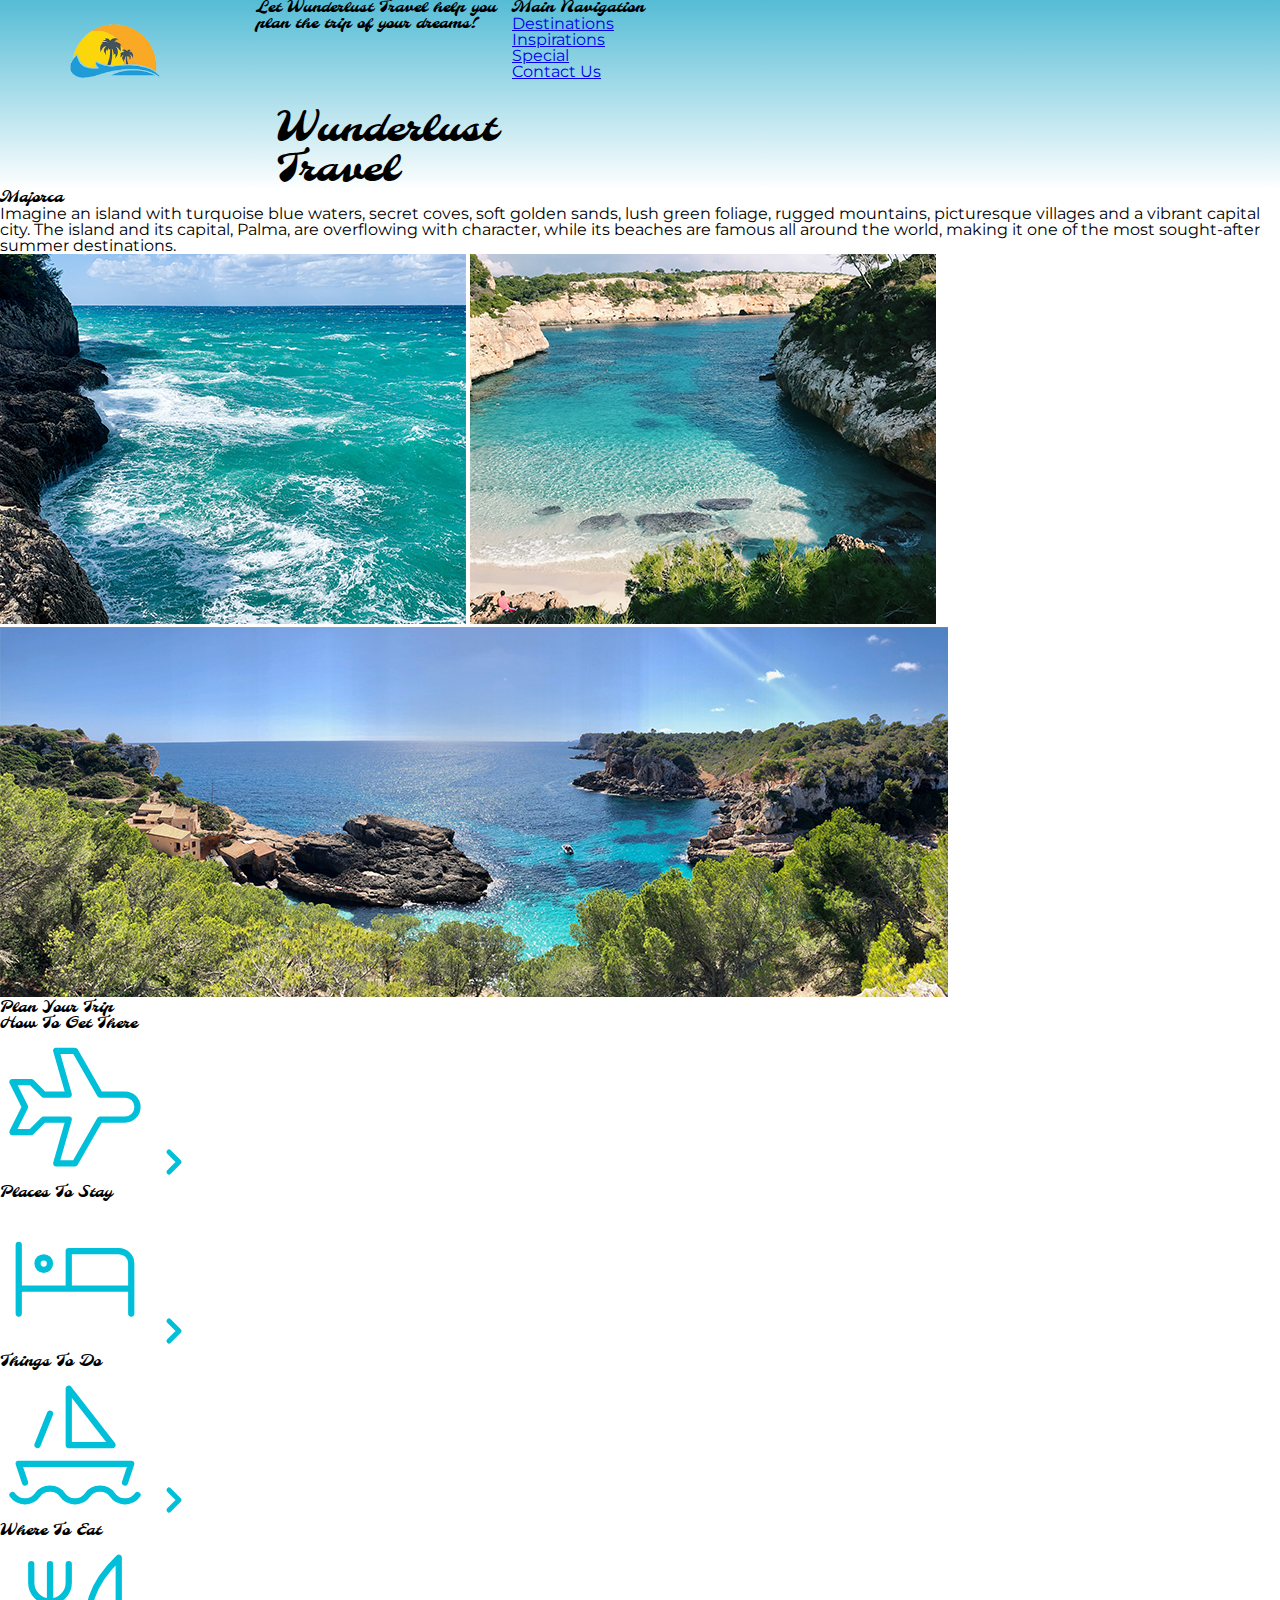
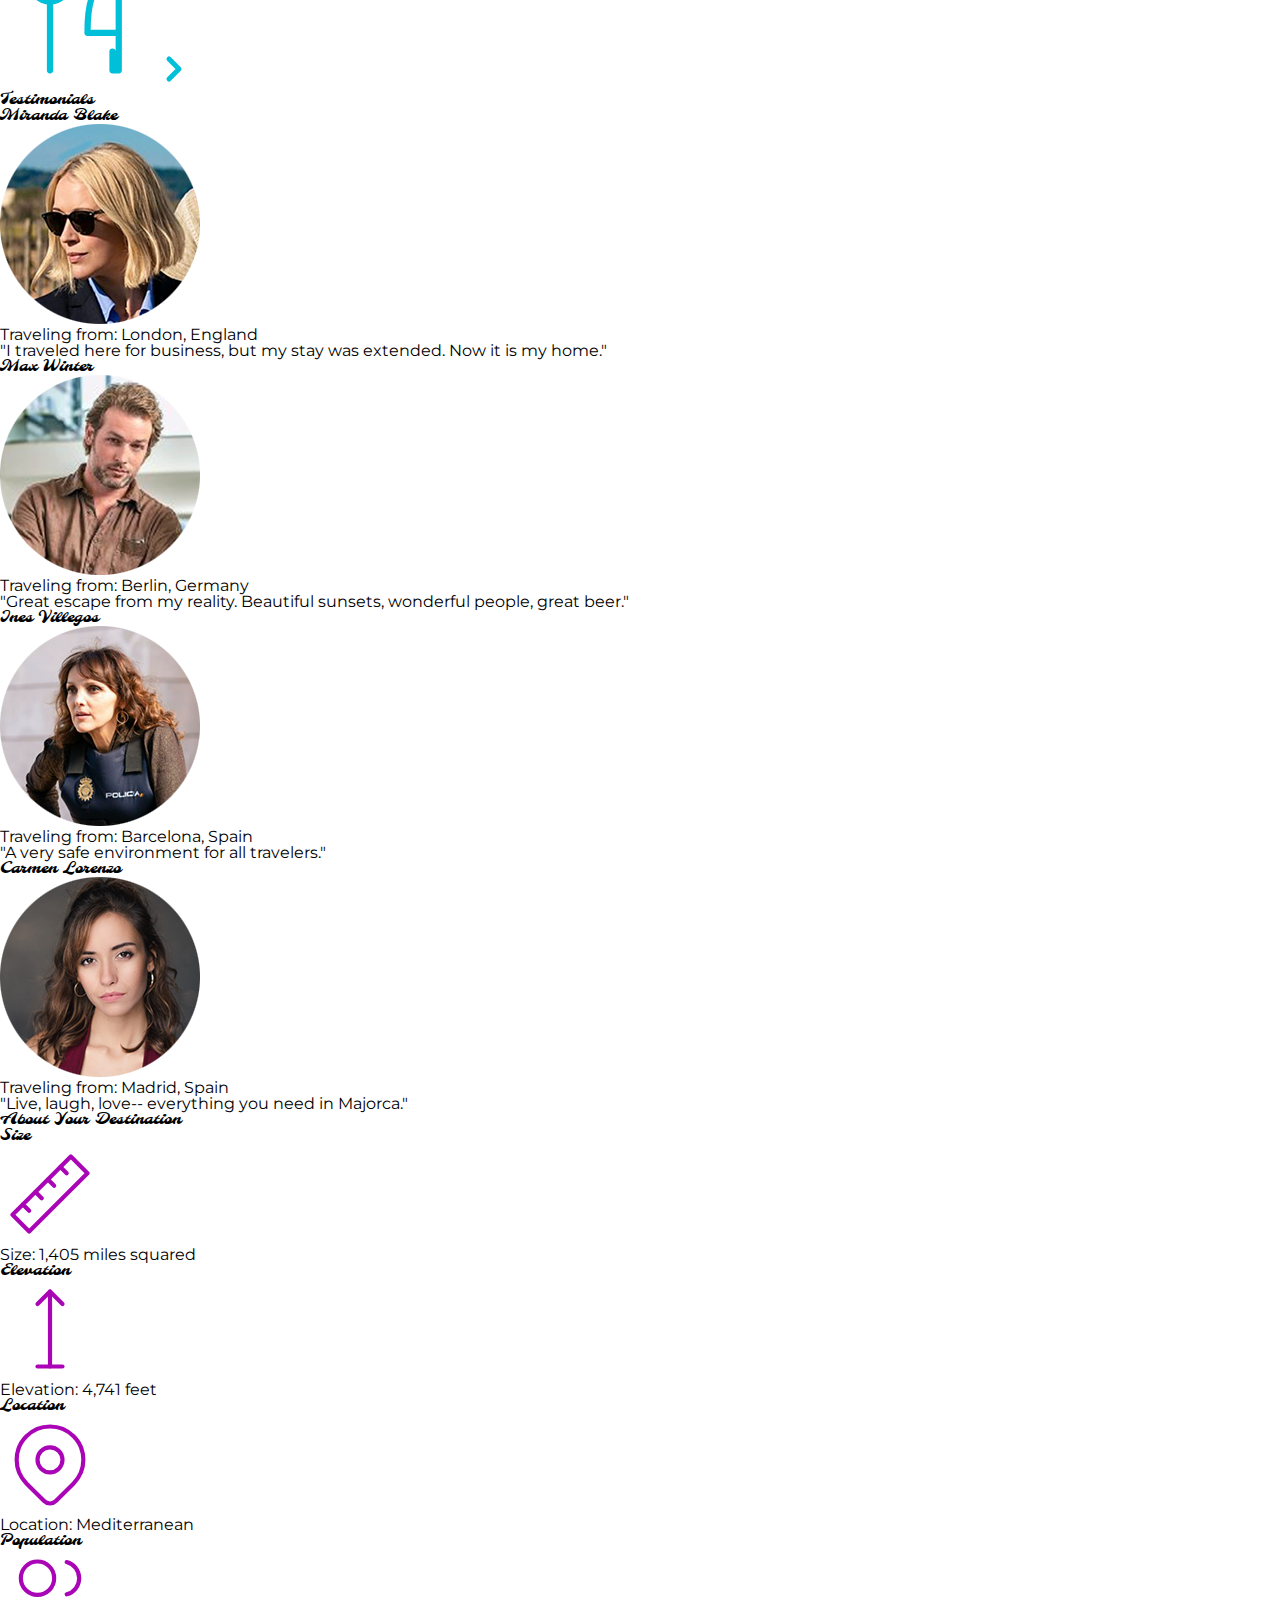
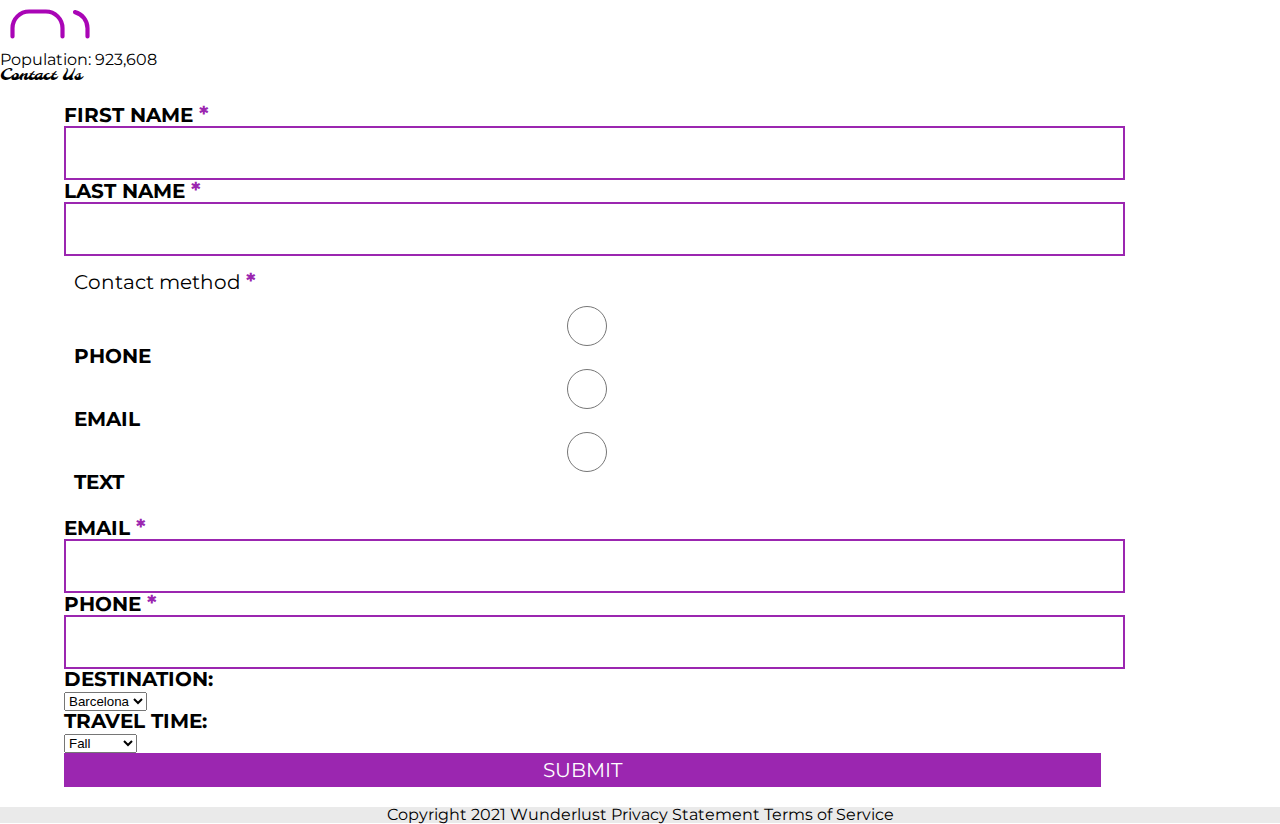
<file: index.html>
<!DOCTYPE html>
<html class="no-js" lang="en">
  <head>
    <meta charset="utf-8" />
    <title>Assignment 2</title>
    <link rel="stylesheet" href="styles.css" />
  </head>
  <body>
    <header>
        <h1>Wunderlust Travel</h1> 
        <img src="images/logo.png" alt="logo of Wunderlust Travel">
        <h2>Let Wunderlust Travel help you plan the trip of your dreams!</h2>
        <nav>
            <h2>Main Navigation</h2>
            <ul>
                <li><a href="#">Destinations</a></li>
                <li><a href="#">Inspirations</a></li>
                <li><a href="#">Special</a></li>
                <li><a href="#">Contact Us</a></li>
            </ul>
        </nav>
    </header>
    <main>
        <section >
            <h2>Majorca</h2>
            <p>Imagine an island with turquoise blue waters, secret coves, soft golden sands, lush green foliage, rugged mountains, picturesque villages and a vibrant capital city. The island and its capital, Palma, are overflowing with character, while its beaches are famous all around the world, making it one of the most sought-after summer destinations.</p>
            <img src="images/majorca-waves.png" alt="beach waves">
            <img src="images/majorca-beach.png" alt="beach">
            <img src="images/majorca-cove.png" alt="beach cove">
        </section>
        <section>
            <h2>Plan Your Trip</h2>
            <div>
            <h3>How To Get There</h3>
            <svg xmlns="http://www.w3.org/2000/svg" class="icon icon-tabler icon-tabler-plane" width="150" height="150" viewBox="0 0 24 24" stroke-width="1" stroke="#00bfd8" fill="none" stroke-linecap="round" stroke-linejoin="round">
                <path stroke="none" d="M0 0h24v24H0z" fill="none"/>
                <path d="M16 10h4a2 2 0 0 1 0 4h-4l-4 7h-3l2 -7h-4l-2 2h-3l2 -4l-2 -4h3l2 2h4l-2 -7h3z" />
              </svg>
              <a href="#" title="Search for Flight"> 
                <svg xmlns="http://www.w3.org/2000/svg" class="icon icon-tabler icon-tabler-chevron-right" width="40" height="40" viewBox="0 0 24 24" stroke-width="3" stroke="#00bfd8" fill="none" stroke-linecap="round" stroke-linejoin="round">
                <path stroke="none" d="M0 0h24v24H0z" fill="none"/>
                <polyline points="9 6 15 12 9 18" />
              </svg>
               </a>
            </div>
            <div>
               <h3>Places To Stay</h3> 
               <svg xmlns="http://www.w3.org/2000/svg" class="icon icon-tabler icon-tabler-bed" width="150" height="150" viewBox="0 0 24 24" stroke-width="1" stroke="#00bfd8" fill="none" stroke-linecap="round" stroke-linejoin="round">
                <path stroke="none" d="M0 0h24v24H0z" fill="none"/>
                <path d="M3 7v11m0 -4h18m0 4v-8a2 2 0 0 0 -2 -2h-8v6" />
                <circle cx="7" cy="10" r="1" />
              </svg>
              <a href="#" title="Search for Hotels">
                <svg xmlns="http://www.w3.org/2000/svg" class="icon icon-tabler icon-tabler-chevron-right" width="40" height="40" viewBox="0 0 24 24" stroke-width="3" stroke="#00bfd8" fill="none" stroke-linecap="round" stroke-linejoin="round">
                    <path stroke="none" d="M0 0h24v24H0z" fill="none"/>
                    <polyline points="9 6 15 12 9 18" />
                  </svg>                  
              </a>              
            </div>
            <div>
                <h3>Things To Do</h3>
                <svg xmlns="http://www.w3.org/2000/svg" class="icon icon-tabler icon-tabler-sailboat" width="150" height="150" viewBox="0 0 24 24" stroke-width="1" stroke="#00bfd8" fill="none" stroke-linecap="round" stroke-linejoin="round">
                    <path stroke="none" d="M0 0h24v24H0z" fill="none"/>
                    <path d="M2 20a2.4 2.4 0 0 0 2 1a2.4 2.4 0 0 0 2 -1a2.4 2.4 0 0 1 2 -1a2.4 2.4 0 0 1 2 1a2.4 2.4 0 0 0 2 1a2.4 2.4 0 0 0 2 -1a2.4 2.4 0 0 1 2 -1a2.4 2.4 0 0 1 2 1a2.4 2.4 0 0 0 2 1a2.4 2.4 0 0 0 2 -1" />
                    <path d="M4 18l-1 -3h18l-1 3" />
                    <path d="M11 12h7l-7 -9v9" />
                    <line x1="8" y1="7" x2="6" y2="12" />
                  </svg>
                  <a href="#" title="Search For Activities">
                    <svg xmlns="http://www.w3.org/2000/svg" class="icon icon-tabler icon-tabler-chevron-right" width="40" height="40" viewBox="0 0 24 24" stroke-width="3" stroke="#00bfd8" fill="none" stroke-linecap="round" stroke-linejoin="round">
                        <path stroke="none" d="M0 0h24v24H0z" fill="none"/>
                        <polyline points="9 6 15 12 9 18" />
                      </svg>                      
                  </a>                  
            </div>
            <div>
                <h3>Where To Eat</h3>
                <svg xmlns="http://www.w3.org/2000/svg" class="icon icon-tabler icon-tabler-tools-kitchen-2" width="150" height="150" viewBox="0 0 24 24" stroke-width="1" stroke="#00bfd8" fill="none" stroke-linecap="round" stroke-linejoin="round">
                    <path stroke="none" d="M0 0h24v24H0z" fill="none"/>
                    <path d="M19 3v12h-5c-.023 -3.681 .184 -7.406 5 -12zm0 12v6h-1v-3m-10 -14v17m-3 -17v3a3 3 0 1 0 6 0v-3" />
                  </svg>
                  <a href="#" title="Search For Resturants">
                    <svg xmlns="http://www.w3.org/2000/svg" class="icon icon-tabler icon-tabler-chevron-right" width="40" height="40" viewBox="0 0 24 24" stroke-width="3" stroke="#00bfd8" fill="none" stroke-linecap="round" stroke-linejoin="round">
                        <path stroke="none" d="M0 0h24v24H0z" fill="none"/>
                        <polyline points="9 6 15 12 9 18" />
                      </svg>
                  </a>                  
            </div>
        </section>
        <section>
            <h2>Testimonials</h2>
            <div>
                <h3>Miranda Blake</h3>
                <img src="images/miranda-blake.png" alt="profile picture of Miranda Blake">
                <h4>Traveling from: London, England</h4>
                <p>"I traveled here for business, but my stay was extended. Now it is my home."</p>
            </div>
            <div>
                <h3>Max Winter</h3>
                <img src="images/max-winter.png" alt="profile picture of Max Winter">
                <h4>Traveling from: Berlin, Germany</h4>
                <p>"Great escape from my reality. Beautiful sunsets, wonderful people, great beer."</p>
            </div>
            <div>
                <h3>Ines Villegos</h3>
                <img src="images/ines-villegoes.png" alt="Profile picture of Ines Villegos">
                <h4>Traveling from: Barcelona, Spain</h4>
                <p>"A very safe environment for all travelers."</p>
            </div>
            <div>
                <h3>Carmen Lorenzo</h3>
                <img src="images/carmen-lorenzo.png" alt="Profile picture of Carmen Lorenzo">
                <h4>Traveling from: Madrid, Spain</h4>
                <p>"Live, laugh, love-- everything you need in Majorca."</p>
            </div>
        </section>
        <section>
            <h2>About Your Destination</h2>
            <div>
                <h3>Size</h3>
                <svg xmlns="http://www.w3.org/2000/svg" class="icon icon-tabler icon-tabler-ruler-2" width="100" height="100" viewBox="0 0 24 24" stroke-width="1" stroke="#a905b6" fill="none" stroke-linecap="round" stroke-linejoin="round">
                    <path stroke="none" d="M0 0h24v24H0z" fill="none"/>
                    <path d="M17 3l4 4l-14 14l-4 -4z" />
                    <path d="M16 7l-1.5 -1.5" />
                    <path d="M13 10l-1.5 -1.5" />
                    <path d="M10 13l-1.5 -1.5" />
                    <path d="M7 16l-1.5 -1.5" />
                  </svg>
                  <p>Size: 1,405 miles squared</p>                  
            </div>
            <div>
                <h3>Elevation</h3>
                <svg xmlns="http://www.w3.org/2000/svg" class="icon icon-tabler icon-tabler-arrow-top-bar" width="100" height="100" viewBox="0 0 24 24" stroke-width="1" stroke="#a905b6" fill="none" stroke-linecap="round" stroke-linejoin="round">
                    <path stroke="none" d="M0 0h24v24H0z" fill="none"/>
                    <line x1="12" y1="21" x2="12" y2="3" />
                    <path d="M15 6l-3 -3l-3 3" />
                    <line x1="9" y1="21" x2="15" y2="21" />
                  </svg>
                  <p>Elevation: 4,741 feet</p>                  
            </div>
            <div>
                <h3>Location</h3>
                <svg xmlns="http://www.w3.org/2000/svg" class="icon icon-tabler icon-tabler-map-pin" width="100" height="100" viewBox="0 0 24 24" stroke-width="1" stroke="#a905b6" fill="none" stroke-linecap="round" stroke-linejoin="round">
                    <path stroke="none" d="M0 0h24v24H0z" fill="none"/>
                    <circle cx="12" cy="11" r="3" />
                    <path d="M17.657 16.657l-4.243 4.243a2 2 0 0 1 -2.827 0l-4.244 -4.243a8 8 0 1 1 11.314 0z" />
                  </svg>
                  <p>Location: Mediterranean </p>                  
            </div>
            <div>
                <h3>Population</h3>
                <svg xmlns="http://www.w3.org/2000/svg" class="icon icon-tabler icon-tabler-users" width="100" height="100" viewBox="0 0 24 24" stroke-width="1" stroke="#a905b6" fill="none" stroke-linecap="round" stroke-linejoin="round">
                    <path stroke="none" d="M0 0h24v24H0z" fill="none"/>
                    <circle cx="9" cy="7" r="4" />
                    <path d="M3 21v-2a4 4 0 0 1 4 -4h4a4 4 0 0 1 4 4v2" />
                    <path d="M16 3.13a4 4 0 0 1 0 7.75" />
                    <path d="M21 21v-2a4 4 0 0 0 -3 -3.85" />
                  </svg>
                  <p>Population: 923,608</p>                  
            </div>
        </section>
        <section>
            <h2>Contact Us</h2>
            <form>
            <label for="fname">First Name
                <small class="required">*</small>
            </label>
                <input id="fname" type="text" required/>

            <label for="lname">Last Name
                <small class="required">*</small>
            </label>
                <input id="lname" type="text" required/>

            <fieldset>
                <legend>Contact method
                    <small class="required">*</small>
                </legend>
                    <input id="phone" type="radio" name="phone" value="phone">
                    <label for="phone">Phone</label>
                    <input id="email" type="radio" name="email" value="email">
                    <label for="email">Email</label>
                    <input id="text" type="radio" name="text" value="text">
                    <label for="text">Text</label>
            </fieldset>

            <label for="emailaddress">Email
            <small class="required">*</small>
            </label>
                <input id="emailaddress" type="email" required/>

            <label for="phonenumber">Phone
            <small class="required">*</small>
            </label>
                <input id="phonenumber" type="tel" required/>
            
            <label for="destination">Destination:</label>
            <select id="destination" name="destination">
                <option value="Barcelona">Barcelona</option>
                <option value="Granada">Granada</option>
                <option value="Ibiza">Ibiza</option>
                <option value="Madrid">Madrid</option>
                <option value="Majorca">Majorca</option>
                <option value="Seville">Seville</option>
                <option value="Tenerife">Tenerife</option>
                <option value="Valencia">Valencia</option>
            </select>

            <label for="travetime">Travel Time:</label>
            <select id="travetime" name="travetime">
                <option value="fall">Fall</option>
                <option value="winter">Winter</option>
                <option value="spring">Spring</option>
                <option value="summer">Summer</option>
                <option value="flexible">flexible</option>
            </select>
            <input type="submit" name="submit" value="submit">
            </form>
        </section>
    </main>
    <footer>
        <small>Copyright 2021 Wunderlust</small>
        <small>Privacy Statement</small>
        <small>Terms of Service</small>
    </footer>
  </body>
</html>
</file>
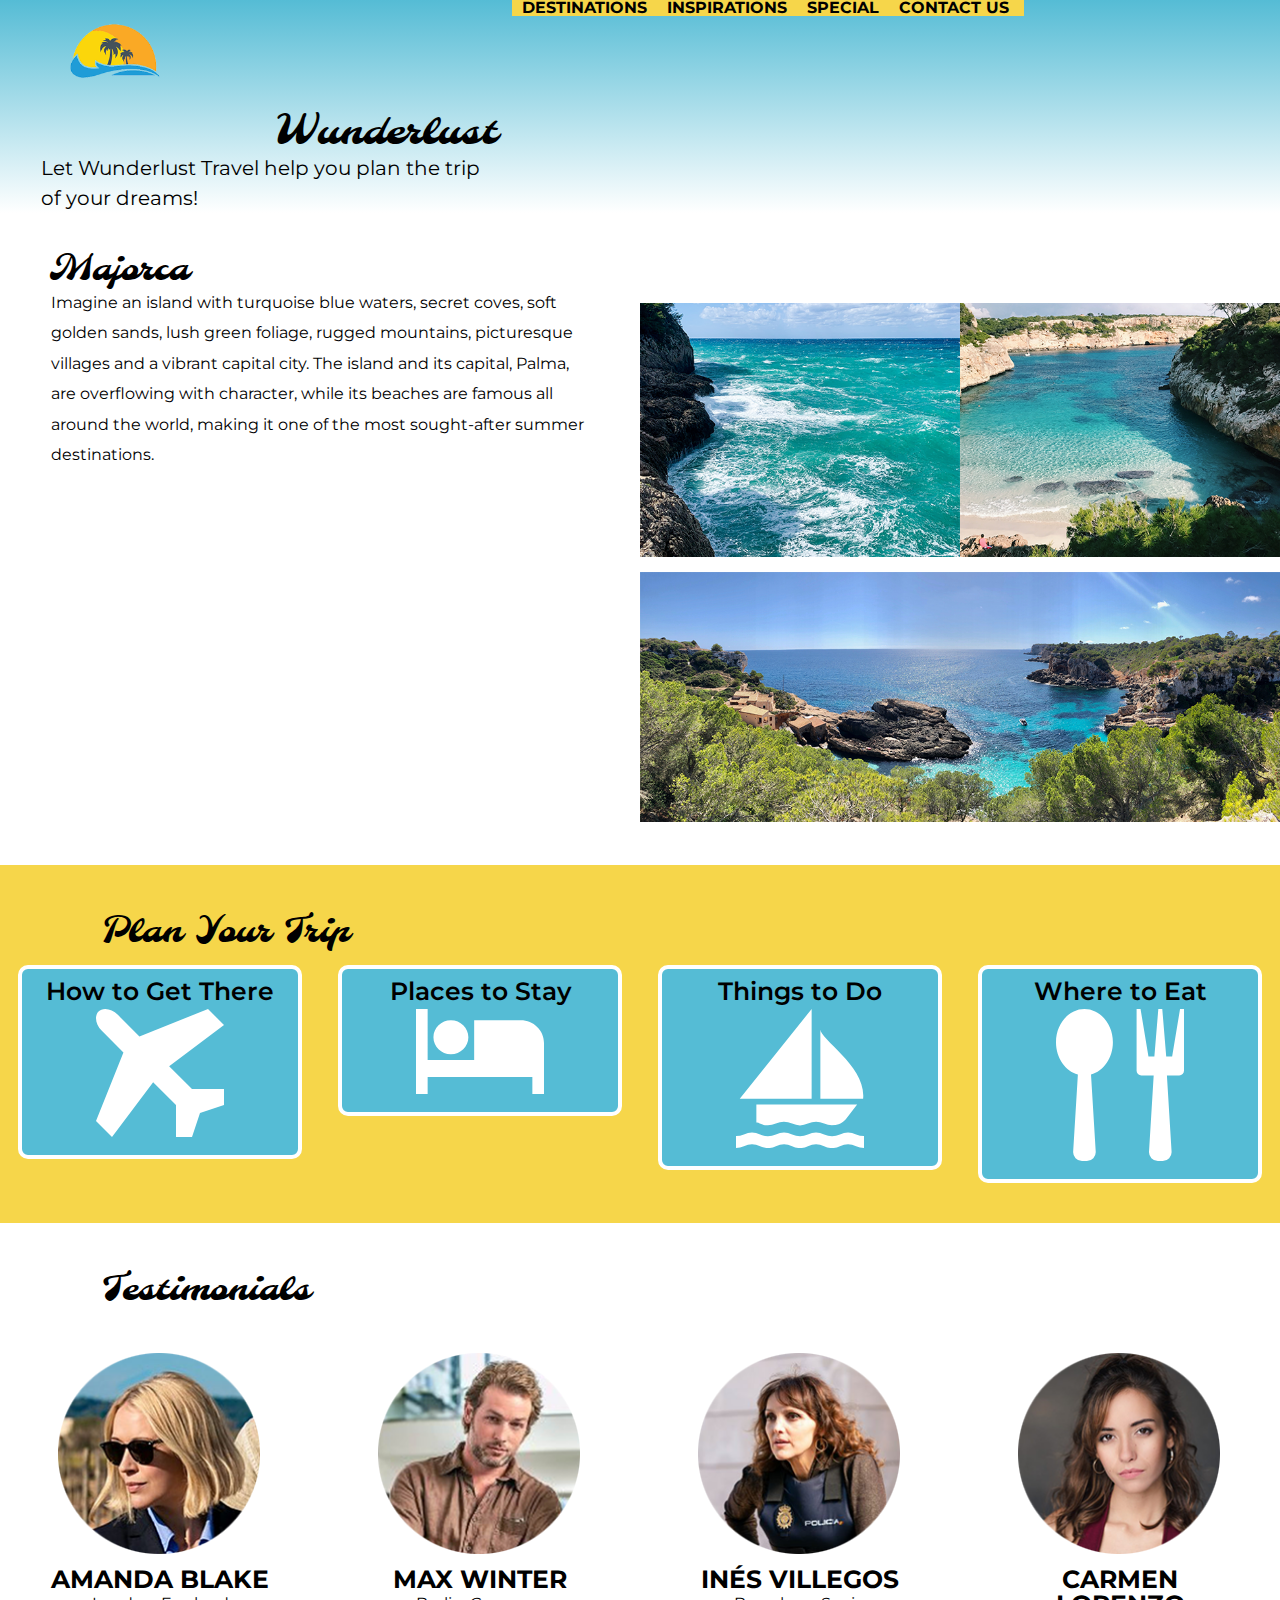
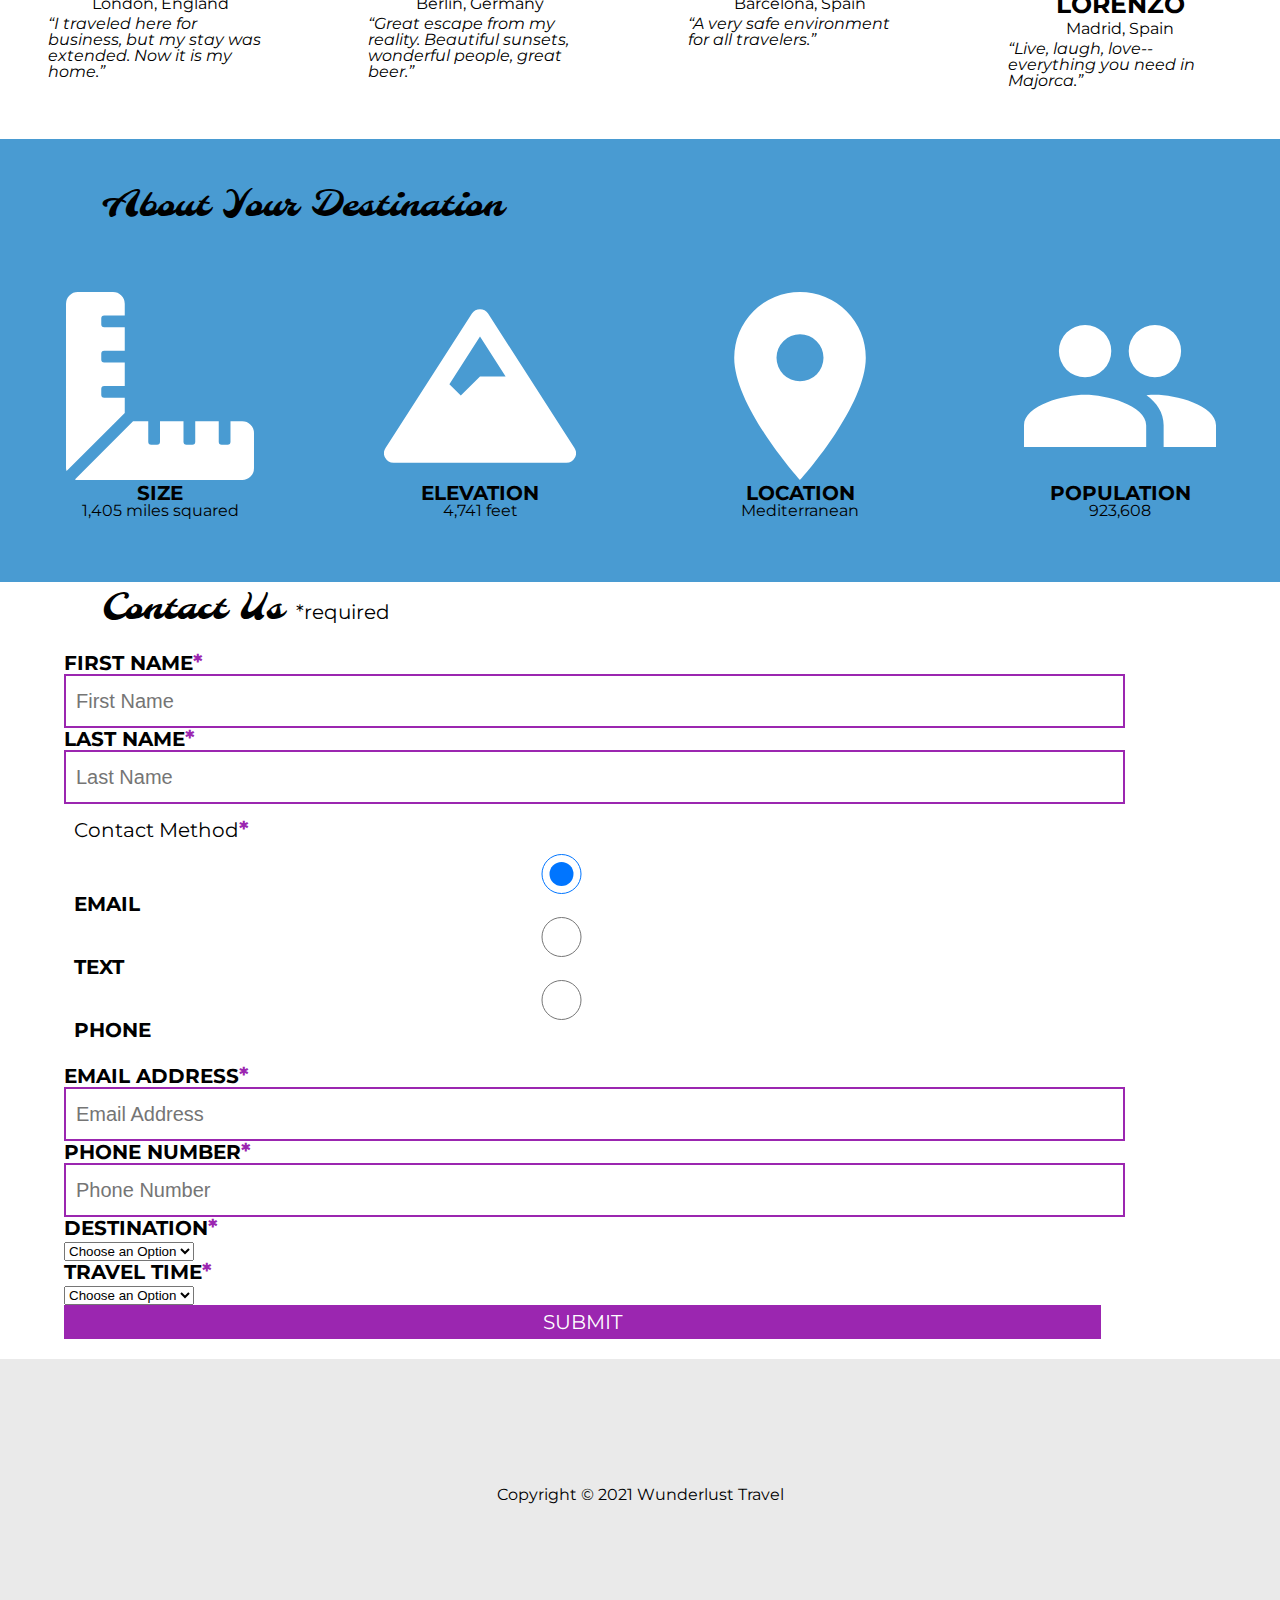
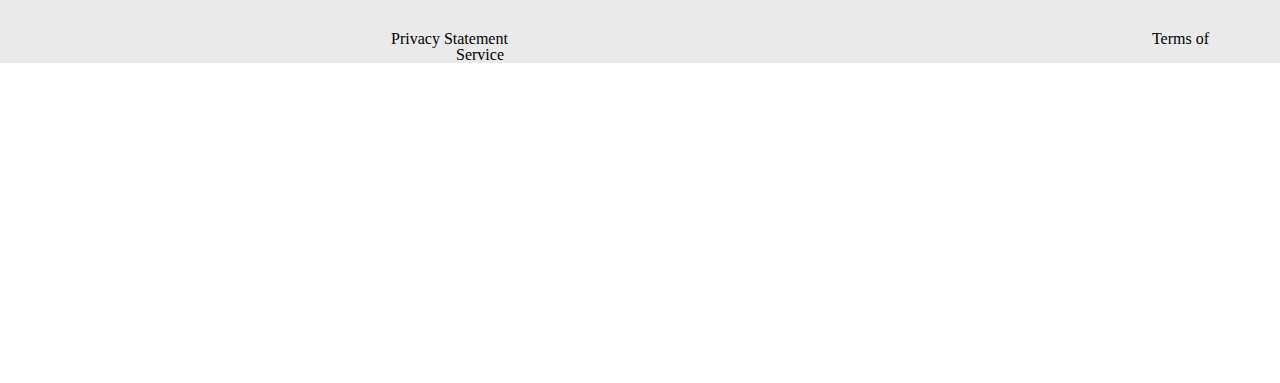
<file: wunderlust-majora.html>
<!DOCTYPE html>
<html lang="en">
    <head>
        <meta charset="utf-8">
        <meta name="viewport" content="width=device-width, initial-scale=1">
        <meta name="author" content="Jessica Barnett, Christina Carrasquilla">
        <meta name="description" content="Let Wunderlust Travel take you to beautiful Majorca this year! Majorca is a beautiful island and offers beauty and fun to its visitors">
        <meta name="keywords" content="travel, majorca, beach, island, vacation, destination, getaway, restaurants in majorca, entertainment in majorca, testimonials from visitors">
        <title>Wunderlust Travel</title>
        <meta name="robots" content="index,follow">

        <!-- ~~~~~~~~~~ TWITTER CARD TAGS ~~~~~~~~~~ -->
        <meta name="twitter:card" content="summary_large_image">
        <meta name="twitter:site" content="@wunderlusttravel">
        <meta name="twitter:creator" content="@wunderlusttravel">
        <meta name="twitter:title" content="Wunderlust Travel: Majorca">
        <meta name="twitter:description" content="Let Wunderlust Travel take you to beautiful Majorca this year! Majorca is a beautiful island and offers beauty and fun to its visitors">
        <meta name="twitter:image" content="https://wunderlusttravel.com/images/majorca-cove.png">

        <!-- ~~~~~~~~~~ OPEN GRAPH META TAGS ~~~~~~~~~~ -->
        <meta property="og:title" content="See Majorca with Wunderlust Travel">
        <meta property="og:type" content="website">
        <meta property="og:image" content="https://wunderlusttravel.com/images/majorca-cove.png">
        <meta property="og:url" content="https://wunderlusttravel.com/majorca">
        <meta property="og:description" content="Let Wunderlust Travel take you to beautiful Majorca this year! Majorca is a beautiful island and offers beauty and fun to its visitors">
        <!-- ~~~~~~~~~~FAVICON ~~~~~~~~~~ -->
        <link rel="shortcut icon" href="images/favicon.png">

        <!-- ~~~~~~~~~~ GOOGLE FONTS ~~~~~~~~~~ -->
        <link rel="preconnect" href="https://fonts.googleapis.com">
        <link rel="preconnect" href="https://fonts.gstatic.com" crossorigin>
        <link href="https://fonts.googleapis.com/css2?family=Molle:ital@1&family=Montserrat:wght@400;600&display=swap" rel="stylesheet">
        <link href="styles.css" rel="stylesheet">
    </head>
    <body>
        <a class="sr-only"id="skip" href="#main-content">Skip to Main Content</a>
        <!-- styling skip links: https://webaim.org/techniques/css/invisiblecontent/ -->
        <header>
            <a href="index.html" id="logo"><img src="images/logo.png" alt="The Wunderlust logo shows blue waves and the outline of two palm trees against an orange sun"></a>
            <h1>Wunderlust</h1>
			<p>Let Wunderlust Travel help you plan the trip of your dreams!</p>			
            <nav>
                <div id="menu-toggle">
                    <!-- responsive menu code from (with changes made to match mockups): https://css-tricks.com/three-css-alternatives-to-javascript-navigation/ -->
                    <h2 class="sr-only">Main Navigation</h2>
                    <!-- hidden but accessible headings from: https://webaim.org/techniques/css/invisiblecontent/ -->
                    <input name="toggle" id="toggle" type="checkbox">
                    <label for="toggle">Menu</label>
                    <ul id="menu">
                        <li class="active"><a href="#">Destinations</a></li>
                        <li><a href="#">Inspirations</a></li>
                        <li><a href="#">Special</a></li>
                        <li><a href="#">Contact Us</a></li>
                    </ul>
                </div>
            </nav>
        </header>
        <main id="main-content">
            <article>
                <div id="intro">  
                    <h2>Majorca</h2>
                    <p>Imagine an island with turquoise blue waters, secret coves, soft golden sands, lush green foliage, rugged mountains, picturesque villages and a vibrant capital city. The island and its capital, Palma, are overflowing with character, while its beaches are famous all around the world, making it one of the most sought-after summer destinations.</p>
                    <div id="img-grid">
                        <img src="images/majorca-waves.png" alt="Turquoise blue waters with white wave caps crashing against a rock cliff">
                        <img src="images/majorca-beach.png" alt="A calm cove with turquoise waters calmly lapping at a light sand beach">
                        <picture>
                            <source srcset="images/majorca-cove-small.png"
                                media="(max-width: 500px)">
                            <img src="images/majorca-cove.png" alt="Deep blue water leading to the horizon with the island and trees in the foreground">
                        </picture>
                    </div>
                </div>  
                <section id="plan">
                    <h3>Plan Your Trip</h3>
                    <div>
                        <section>
                            <h4>How to Get There</h4>
                            <a href="#" title="Search for flights">
                                <img src="images/get.svg" alt="airplane icon">
                            </a>
                        </section>      
                        <section>
                            <h4>Places to Stay</h4>
                            <a href="#" title="Search for hotels">
                                <img src="images/stay.svg" alt="bed icon">
                            </a>
                        </section>
                        <section>
                            <h4>Things to Do</h4>
                            <a href="#" title="Search for Activities">
                                <img src="images/do.svg" alt="sailboat icon">
                            </a>                     
                        </section>    
                        <section>
                            <h4>Where to Eat</h4>
                            <a href="#" title="Search for Restaurants">
                                <img src="images/eat.svg" alt="fork and spoon icon">                         
                            </a>
                        </section>
                    </div>   
                </section>
                <section id="testimonials">
                    <h3>Testimonials</h3>
                    <div>
                        <section>
                            <img src="images/miranda-blake.png" alt="Miranda Blake has a blonde bob and is wearing dark sunglasses">
                            <h4>Amanda Blake</h4>
                            <p>London, England</p>
                            <q>I traveled here for business, but my stay was extended. Now it is my home.</q>
                        </section>
                        <section>
                            <img src="images/max-winter.png" alt="Max Winter has dark blonde hair and a trimmed beard and mustache">
                            <h4>Max Winter</h4>
                            <p>Berlin, Germany</p>
                            <q>Great escape from my reality. Beautiful sunsets, wonderful people, great beer.</q>
                        </section>
                        <section>
                            <img src="images/ines-villegoes.png" alt="Ines Villegos has shoulder-length, wavy, brown hair and is wearing a brown sweater"> 
                            <h4>Inés Villegos</h4> 
                            <p>Barcelona, Spain</p>
                            <q>A very safe environment for all travelers.</q>
                        </section>
                        <section>
                            <img src="images/carmen-lorenzo.png" alt="Carmen Lorenzo has long, dark brown hair and is wearing gold hoop earrings">
                            <h4>Carmen Lorenzo</h4> 
                            <p>Madrid, Spain</p>
                            <q>Live, laugh, love-- everything you need in Majorca.</q>
                        </section>
                    </div>
                </section>
                <section id="about">
                    <h3>About Your Destination</h3>
                    <div>
                        <section>
                            <img src="images/size.svg" alt="ruler icon">
                            <h4>Size</h4> 
                            <p>1,405 miles squared</p>
                        </section>
                        <section>
                            <img src="images/elevation.svg" alt="mountain icon">
                            <h4>Elevation</h4> 
                            <p>4,741 feet</p>
                        </section>
                        <section>
                            <img src="images/location.svg" alt="location pin icon">
                            <h4>Location</h4> 
                            <p>Mediterranean</p>
                        </section>
                        <section>
                            <img src="images/population.svg" alt="people icon">
                            <h4>Population</h4>
                            <p>923,608</p>
                        </section>
                    </div>  
                </section>
                <section id="contact">
                    <h3>Contact Us <span class="form-required">*required</span></h3>
                    <form method="post" action="https://wp.zybooks.com/form-viewer.php">
                        <div id="names">
                            <label for="fName">First Name<span class="required">*</span></label>
                            <input type="text" name="fName" id="fName" autocomplete="given-name" placeholder="First Name" required>
                            <!-- custom input styles from https://moderncss.dev/custom-css-styles-for-form-inputs-and-textareas/ -->
                            <label for="lName">Last Name<span class="required">*</span></label>
                            <input type="text" name="lName" id="lName" autocomplete="family-name" placeholder="Last Name" required>
                        </div>
                        <div id="nums">
                            <fieldset>
                                <legend>Contact Method<span class="required">*</span></legend>
                                <!-- custom radio button styles from https://moderncss.dev/pure-css-custom-styled-radio-buttons/ -->
                                <label for="prefEmail">
                                    <span class="radio-input">
                                        <input type="radio" name="contactPref" id="prefEmail" required checked>
                                        <span class="radio-control"></span>
                                    </span>
                                    <span class="radio-label">Email</span>
                                </label>
                                <label for="prefText">
                                    <span class="radio-input">
                                        <input type="radio" name="contactPref" id="prefText">
                                        <span class="radio-control"></span>
                                    </span>
                                    <span class="radio-label">Text</span>
                                </label>
                                <label for="prefPhone">
                                    <span class="radio-input">
                                        <input type="radio" name="contactPref" id="prefPhone">
                                        <span class="radio-control"></span>
                                    </span>
                                    <span class="radio-label">Phone</span>
                                </label>
                            </fieldset>
                            <label for="email">Email Address<span class="required">*</span></label>
                            <input type="email" name="email" id="email" autocomplete="email" placeholder="Email Address" required>
                            <label for="phone">Phone Number<span class="required">*</span></label>
                            <input type="tel" name="phone" id="phone" autocomplete="tel" placeholder="Phone Number" required>
                        </div>
                        <div id="selects">
                            <!-- custom select styles from: https://moderncss.dev/custom-select-styles-with-pure-css/ -->
                            <label for="destination">Destination<span class="required">*</span></label>
                            <div class="custom-select">
                                <select name="destination" id="destination" required>
                                    <option value="" disabled selected>Choose an Option</option>
                                    <option value="barcelona">Barcelona</option>
                                    <option value="granada">Granada</option>
                                    <option value="ibiza">Ibiza</option>
                                    <option value="madrid">Madrid</option>
                                    <option value="majora">Majora</option>
                                    <option value="seville">Seville</option>
                                    <option value="tenerife">Tenerife</option>
                                    <option value="valencia">Valencia</option>
                                </select>
                                <span class="focus"></span>
                            </div>  
                            <label for="travelTime">Travel Time<span class="required">*</span></label>
                            <div class="custom-select">
                                <select name="travelTime" id="travelTime" required>
                                    <option value="" disabled selected>Choose an Option</option>
                                    <option value="fall">Fall</option>
                                    <option value="winter">Winter</option>
                                    <option value="spring">Spring</option>
                                    <option value="summer">Summer</option>
                                    <option value="flexible">Flexible</option>
                                </select>
                                <span class="focus"></span>
                            </div> 
                            <input type="submit" name="mySubmit" id="mySubmit" value="Submit">
                        </div>
                    </form>
                </section>
            </article>
        </main>
        <footer>
            <p>Copyright &copy; 2021 Wunderlust Travel</p>
            <a href="#">Privacy Statement</a>
            <a href="#">Terms of Service</a>
        </footer>
    </body>
</html>
</file>
<file: styles.css>
/* Emily Reger */
/* http://meyerweb.com/eric/tools/css/reset/ 
   v2.0 | 20110126
   License: none (public domain)
*/
@import url('https://fonts.googleapis.com/css2?family=Molle&family=Montserrat&display=swap');
/* 
font-family: 'Molle', cursive;
font-family: 'Montserrat', sans-serif; 
*/
html, body, div, span, applet, object, iframe,
h1, h2, h3, h4, h5, h6, p, blockquote, pre,
a, abbr, acronym, address, big, cite, code,
del, dfn, em, img, ins, kbd, q, s, samp,
small, strike, strong, sub, sup, tt, var,
b, u, i, center,
dl, dt, dd, ol, ul, li,
fieldset, form, label, legend,
table, caption, tbody, tfoot, thead, tr, th, td,
article, aside, canvas, details, embed, 
figure, figcaption, footer, header, hgroup, 
menu, nav, output, ruby, section, summary,
time, mark, audio, video {
	margin: 0;
	padding: 0;
	border: 0;
	font-size: 100%;
	font: inherit;
	vertical-align: baseline;
}
/* HTML5 display-role reset for older browsers */
article, aside, details, figcaption, figure, 
footer, header, hgroup, menu, nav, section {
	display: block;
}
body {
	line-height: 1;
}
ol, ul {
	list-style: none;
}
blockquote, q {
	quotes: none;
}
blockquote:before, blockquote:after,
q:before, q:after {
	content: '';
	content: none;
}
table {
	border-collapse: collapse;
	border-spacing: 0;
}



/* color variables */
:root {
    --yellow: #F6D64A;
    --teal: #55BCD5;
    --purple: #9B26B0;
    --blue:#499BD2;
    --dark-gray: #222222;
    --light-gray: #EAEAEA;
}

/* screen reader skip to content */
.sr-only {
    position:absolute;
    left:-10000px;
    top:auto;
    width:1px;
    height:1px;
    overflow:hidden;
    }

/* GLOBAL Styles */
/* fonts */
h1, h2, h3 {
    font-family: 'Molle', cursive;
}

h4, p, q, small, nav, button, form {
    font-family: 'Montserrat', sans-serif;
}

/* nav Will nee to add this to desktop??- https://code-boxx.com/simple-responsive-pure-css-hamburger-menu/*/
/* (A) WRAPPER */
#menu-toggle {
    width: 100%;
    background-color: var(--yellow);
    text-transform: uppercase;
    font-weight: bold;
  }
  
  /* (B) HORIZONTAL MENU ITEMS */
  #menu { display: flex; }
  #menu a {
    flex-grow: 1;
    flex-basis: 0;
    padding: 10px;
    color: black;
    text-decoration: none;
    text-align: center;
  }
  #menu a:hover { background: white; }
  
  /* (C) HIDE HAMBURGER */
  #menu-toggle label, #toggle { display: none; }

/* Header*/
header {
    background-image: linear-gradient(var(--teal),white);
    display: grid;
    grid-template-columns: 1fr 1fr ;
}
header img {
    grid-column-start: 1;
    grid-column-end: 2;
    transform: scale(.6);
}
header nav{
    grid-column-start: 2;
    grid-column-end: 3;
    grid-row-start: 1;
    grid-row-end: 2;
}
header h1{
    grid-column-start: 1;
    grid-column-end: 3;
    grid-row-start: 2;
    grid-row-end: 3;
    font-size: 40px;
    text-align: left;
    padding-top: 10px;
}
header p {
    grid-row-start: 3;
    grid-row-end: 4;
    grid-column-start: 1;
    grid-column-end: 3;
    width: 90%;
    font-size: 20px;
    line-height: 1.5;
}

h1, header p, #intro h2, #intro p, #plan h3,#testimonials h3,
#about h3,#contact h3 {
    padding-left: 8%;
    padding-right: 8%;
}

/* INTRO */
#intro {
    padding-top: 40px;
    padding-bottom: 40px;
}
#intro h2 {
    font-size: 35px;
}
#intro p {
    line-height: 1.9;
    text-align: left;
    
}
#img-grid {
    display: grid;
}
#img-grid img {
    width: 100%;
    padding-top: 15px;
}

/* PLAN */
#plan {
    background-color: var(--yellow);
    display:grid;
    padding-top: 40px;
    padding-bottom: 40px;
}
#plan h3 {
    font-size: 35px;
    padding-top: 10px;
    padding-bottom: 5px;
}
#plan section {
    background-color: var(--teal);
    border:solid 4px #fff;
    margin: auto;
    width: 80%;
    padding: 10px;
    margin-top: 10px;
    border-radius: 10px;
    display: flex;
    flex-direction: column;
}
#plan h4 {
    text-align: center;
    font-size: 25px;
    font-weight: 600;
}
#plan a {
    width: 50%;
    margin: auto;
    padding: 5px;
}
#plan img{
    width: 100%;
}

/* testimonials */
#testimonials {
    padding-top: 40px;
    padding-bottom: 40px;
}
#testimonials h3 {
    font-size: 35px;
    padding-top: 10px;
    padding-bottom: 5px;
}
#testimonials section{
    margin: auto;
    width: 70%;
    padding: 10px;
    margin-top: 10px; 
}
#testimonials img {
    margin: auto;
    width: 90%;
    padding: 10px;
    margin-top: 10px;
}
#testimonials h4, #testimonials p,#testimonials q {
    text-align: center;
}
#testimonials h4 {
    text-transform: uppercase;
    font-weight: 700;
    font-size: 25px;
}
#testimonials p {
    line-height: 1.5;
    font-size: 16px;
}
#testimonials q {
    font-style: italic;
    quotes: "“" "”";
}
#testimonials q::before {
    content: open-quote;
}
#testimonials q::after {
    content: close-quote;
}

/* about (destination) */
#about {
    background-color: var(--blue);
    padding-top: 40px;
    padding-bottom: 40px;
}
#about h3 {
    font-size: 35px;
    padding-top: 10px;
    padding-bottom: 5px;
}
#about p{
    text-align: center;
}
#about h4 {
    font-size: 20px;
    text-align: center;
    font-weight: 700;
    text-transform: uppercase;
}
#about div {
    margin: auto;
    display: grid;
    grid-template-columns: 1fr 1fr;
}
#about section {
    margin: auto;
    width: 60%;
    height: 60%;
}
#about img {
    width: 100%;
    height: 100%;
}

/* contact */
#contact h3 {
    font-size: 35px;
    padding-top: 10px;
    padding-bottom: 5px;
}
#contact h3 span {
    font-family: 'Montserrat', sans-serif;
    font-size: 20px;
}
form{
	display: block;
	width: 90%;
	padding: 1em;
	margin: 0 auto;
	color: black;
	font-size: 20px;
}

input, label, fieldset{
	display: block;
	width: 95%;
}

.required{
  display: inline-block;
  color: var(--purple);
  font-size: 1.1em;
  font-weight: bold;
}

label{
	text-transform: uppercase;
    font-weight: 700;
}

input{
    width: 90%;
	font-size: 1em;
	padding: 0.25em 0.5em;
	border: 2px solid var(--purple);
	height: 2em;
}

fieldset{
	padding: 0.5em 0 1em 0.5em;
	margin: 0.75em 0 0.25em 0;
	width: 98%;
	display: grid;
	grid-template-columns: 1fr ;
}

input[type=submit]{
	font-family: 'Montserrat', sans-serif;
    text-transform: uppercase;
	width: 90%;
	height: auto;
	color: #fff;
	background-color: var(--purple);
	border: none;
}

input:focus, textarea:focus{
	border-color: blue;
	box-shadow: 0 0 0 3px rgba(34, 34, 34, 0.3);
	border-radius: 4px;
}

/* footer */
footer{
    background-color: var(--light-gray);
    text-align: center;
    
}
footer p{
    padding: 10%;
    padding-top: 10%;
}
footer a {
    text-decoration: none;
    color: black;
    padding: 25%;
}

/* GLOBAL Styles END */

/* Phone */
@media screen and (max-width: 320px){
    /* (A) BREAK INTO VERTICAL MENU */
    #menu a {
      box-sizing: border-box;
      display: block;
      width: 100%;
      border-top: 1px solid #333;
      background-color: var(--teal);
      text-transform: uppercase;
      font-weight: bold;
    }
   
    /* (B) SHOW HAMBURGER ICON */
    #menu-toggle label { 
      display: inline-block; 
      color: black;
      background: var(--yellow);
      font-style: normal;
      font-size: 1.2em;
      padding: 10px;
    }
  
    /* (C) TOGGLE SHOW/HIDE MENU */
    #menu { display: none; }
    #menu-toggle input:checked ~ #menu { display: block; }
   

  }
  /* End Phone */

  /* tablet */
  @media screen and (max-width: 600px){
    header {
        grid-template-columns: 1fr 3fr;
    }
    header img {
        transform: scale(.8);
    }
    header nav {
        grid-column-start: 1;
        grid-column-end: 3;
        grid-row-start: 3;
        grid-row-end: 4;
    }
    header h1{
        grid-column-start: 2;
        grid-column-end: 3;
        grid-row-start: 1;
        grid-row-end: 2;
    }
    header p {
        grid-column-start: 2;
        grid-column-end: 3;
        grid-row-start: 2;
        grid-row-end: 3;
    }
    div #img-grid {
        display:grid;
        grid-template-columns: 1fr 1fr;
    }
    #img-grid picture {
        grid-column-start: 1;
        grid-column-end: 3;
    }
    #plan div, #testimonials div {
        display: grid;
        grid-template-columns: 1fr 1fr;
    }
    #about div{
        grid-template-columns: 1fr 1fr 1fr 1fr;
    }
  }
  /* End Tablet */
  @media screen and (min-width: 601px){ 
    header {
        grid-template-columns: 1fr 1fr 2fr 1fr;
    }
    header h1 {
        grid-column-start: 2;
        grid-column-end: 3;
    }
    header nav {
        grid-column-start: 3;
        grid-column-end: 4;
    }
    #intro {
        display:grid;
        grid-template-columns: 1fr 1fr;
    }
    #intro p {
        grid-column-start: 1;
        grid-column-end: 2;
    }
    #intro #img-grid {
        grid-column-start: 2;
        grid-column-end: 3;
        grid-template-columns: 1fr 1fr;
    }
    #img-grid picture {
        grid-column-start: 1;
        grid-column-end: 3;
    }
    #plan div, #testimonials div{
        display: grid;
        grid-template-columns: 1fr 1fr 1fr 1fr;
    }
    #about div{
        grid-template-columns: 1fr 1fr 1fr 1fr;
    }
  }
</file>
